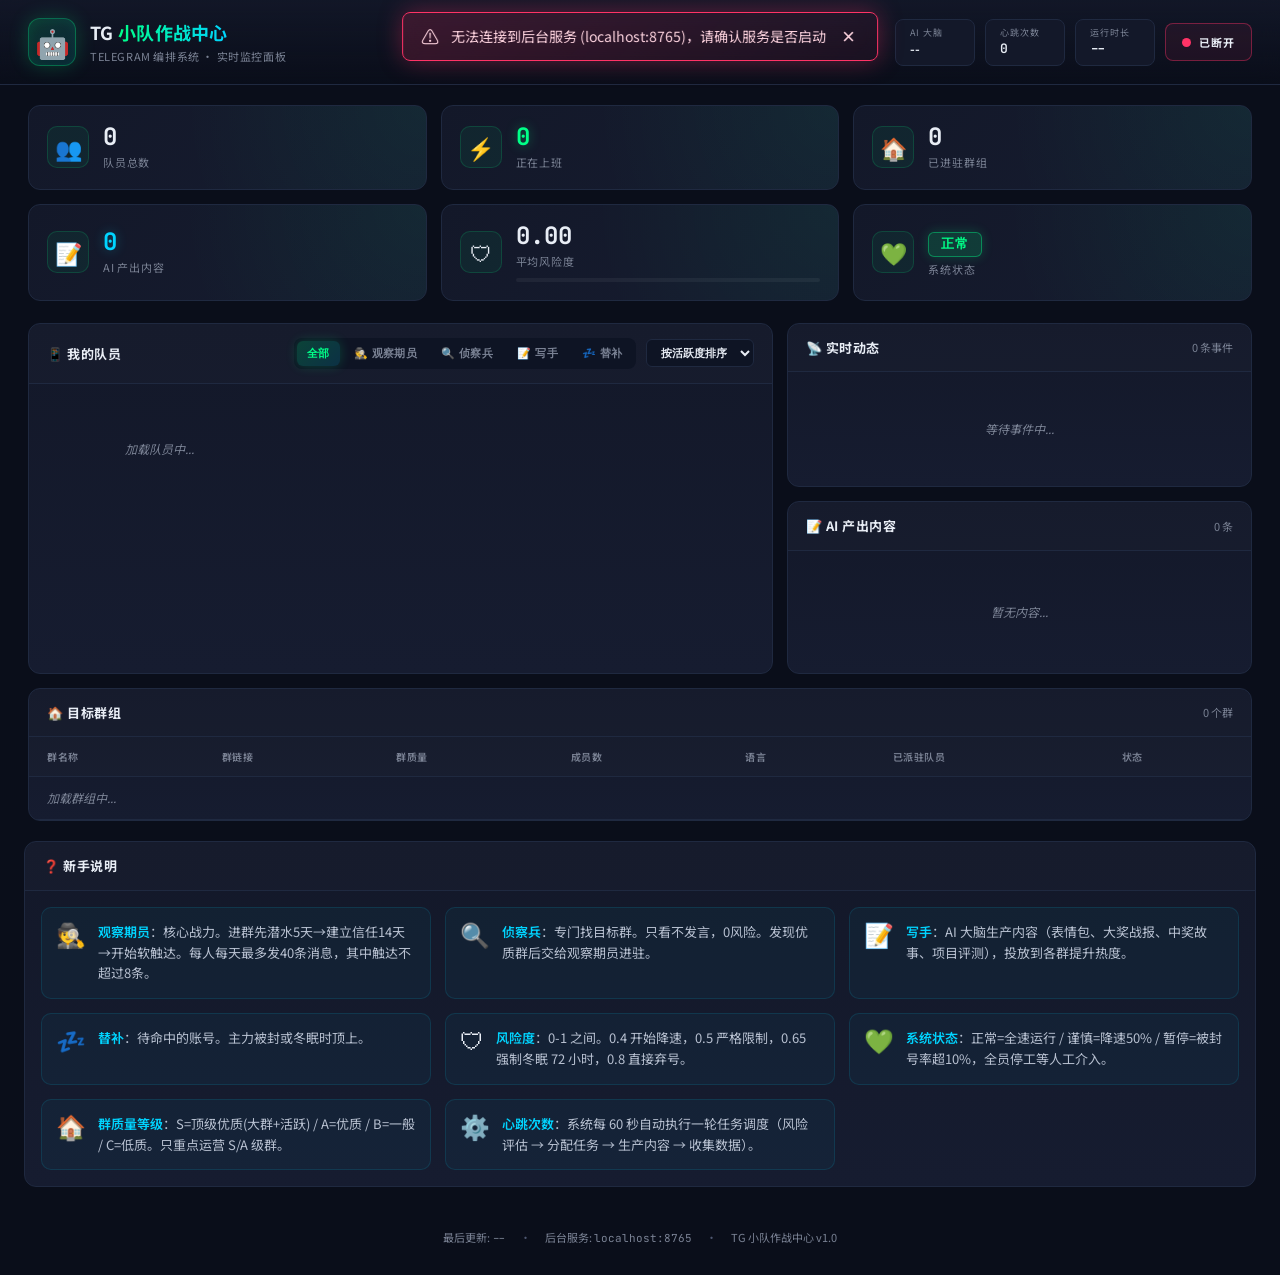
<file: dashboard/static/index.html>
<!DOCTYPE html>
<html lang="zh-CN">
<head>
  <meta charset="UTF-8" />
  <meta name="viewport" content="width=device-width, initial-scale=1.0" />
  <title>TG 小队作战中心</title>
  <link rel="preconnect" href="https://fonts.googleapis.com" />
  <link rel="preconnect" href="https://fonts.gstatic.com" crossorigin />
  <link href="https://fonts.googleapis.com/css2?family=Noto+Sans+SC:wght@400;500;600;700&family=JetBrains+Mono:wght@400;500;700&display=swap" rel="stylesheet" />
  <link rel="stylesheet" href="style.css" />
</head>
<body>
  <!-- 背景网格 -->
  <div class="bg-grid"></div>
  <div class="bg-glow"></div>

  <!-- 错误提示条 -->
  <div id="errorBanner" class="error-banner hidden">
    <span class="err-icon">⚠</span>
    <span id="errorText">无法连接到后台服务 (localhost:8765)，请确认服务是否启动</span>
    <button id="errorDismiss">×</button>
  </div>

  <!-- 顶部栏 -->
  <header class="topbar">
    <div class="brand">
      <div class="brand-logo">🤖</div>
      <div class="brand-text">
        <h1>TG <span class="accent">小队作战中心</span></h1>
        <div class="brand-sub">Telegram 编排系统 · 实时监控面板</div>
      </div>
    </div>
    <div class="topbar-meta">
      <div class="meta-pill" title="AI 大脑当前使用的模型">
        <span class="meta-label">AI 大脑</span>
        <span id="aiMode" class="meta-val">--</span>
      </div>
      <div class="meta-pill" title="系统调度循环次数，每60秒+1">
        <span class="meta-label">心跳次数</span>
        <span id="cycleNum" class="meta-val mono">0</span>
      </div>
      <div class="meta-pill" title="系统已运行时间">
        <span class="meta-label">运行时长</span>
        <span id="uptime" class="meta-val mono">--</span>
      </div>
      <div class="meta-pill live-pill" id="livePill">
        <span class="live-dot"></span>
        <span id="liveStatus">连接中</span>
      </div>
    </div>
  </header>

  <!-- 指标卡片 -->
  <section class="stat-row">
    <div class="stat-card" title="系统中总共管理的 TG 账号数量">
      <div class="stat-icon">👥</div>
      <div class="stat-body">
        <div class="stat-num mono" id="statAgents">0</div>
        <div class="stat-label">队员总数</div>
      </div>
      <div class="stat-spark"></div>
    </div>
    <div class="stat-card" title="当前正在执行任务的账号数">
      <div class="stat-icon">⚡</div>
      <div class="stat-body">
        <div class="stat-num mono accent-green" id="statActive">0</div>
        <div class="stat-label">正在上班</div>
      </div>
    </div>
    <div class="stat-card" title="已经接入进入的 Telegram 群组数量">
      <div class="stat-icon">🏠</div>
      <div class="stat-body">
        <div class="stat-num mono" id="statGroups">0</div>
        <div class="stat-label">已进驻群组</div>
      </div>
    </div>
    <div class="stat-card" title="AI 累计生成的内容总数（表情包、战报、故事、评测等）">
      <div class="stat-icon">📝</div>
      <div class="stat-body">
        <div class="stat-num mono accent-cyan" id="statContent">0</div>
        <div class="stat-label">AI 产出内容</div>
      </div>
    </div>
    <div class="stat-card" title="0-1 之间，越低越安全，超过 0.5 会触发限速">
      <div class="stat-icon">🛡</div>
      <div class="stat-body">
        <div class="stat-num mono" id="statRisk">0.00</div>
        <div class="stat-label">平均风险度</div>
        <div class="risk-bar"><div id="riskBarFill" class="risk-bar-fill"></div></div>
      </div>
    </div>
    <div class="stat-card" title="绿色=正常 / 黄色=谨慎 / 红色=全体暂停">
      <div class="stat-icon">💚</div>
      <div class="stat-body">
        <div class="stat-num"><span id="healthBadge" class="health-badge health-green">正常</span></div>
        <div class="stat-label">系统状态</div>
      </div>
    </div>
  </section>

  <!-- 主网格 -->
  <main class="main-grid">
    <!-- 左侧：队员列表 -->
    <section class="panel panel-fleet">
      <div class="panel-head">
        <div class="panel-title">📱 我的队员</div>
        <div class="panel-tools">
          <div class="filter-group" id="roleFilter">
            <button class="filter-btn active" data-role="all" title="显示全部">全部</button>
            <button class="filter-btn" data-role="executor" title="观察期队员 - 进群混圈子做触达">🕵️ 观察期员</button>
            <button class="filter-btn" data-role="scout" title="侦察兵 - 只找群不发言">🔍 侦察兵</button>
            <button class="filter-btn" data-role="content" title="内容生产 - AI写段子和战报">📝 写手</button>
            <button class="filter-btn" data-role="backup" title="替补队员 - 待命中">💤 替补</button>
          </div>
          <select id="sortSelect" class="sort-select">
            <option value="activity">按活跃度排序</option>
            <option value="risk">按风险度排序</option>
            <option value="role">按角色分组</option>
          </select>
        </div>
      </div>
      <div id="agentGrid" class="agent-grid">
        <div class="empty-state">加载队员中...</div>
      </div>
    </section>

    <!-- 右侧：实时动态 + 内容 -->
    <div class="right-col">
      <section class="panel panel-activity">
        <div class="panel-head">
          <div class="panel-title">📡 实时动态</div>
          <div class="panel-sub" id="activityCount">0 条事件</div>
        </div>
        <div id="activityFeed" class="activity-feed">
          <div class="empty-state">等待事件中...</div>
        </div>
      </section>

      <section class="panel panel-content">
        <div class="panel-head">
          <div class="panel-title">📝 AI 产出内容</div>
          <div class="panel-sub" id="contentCount">0 条</div>
        </div>
        <div id="contentStream" class="content-stream">
          <div class="empty-state">暂无内容...</div>
        </div>
      </section>
    </div>
  </main>

  <!-- 目标群组列表 -->
  <section class="panel panel-groups">
    <div class="panel-head">
      <div class="panel-title">🏠 目标群组</div>
      <div class="panel-sub" id="groupCount">0 个群</div>
    </div>
    <div class="table-wrap">
      <table class="groups-table">
        <thead>
          <tr>
            <th>群名称</th>
            <th>群链接</th>
            <th>群质量</th>
            <th>成员数</th>
            <th>语言</th>
            <th>已派驻队员</th>
            <th>状态</th>
          </tr>
        </thead>
        <tbody id="groupsTbody">
          <tr><td colspan="7" class="empty-state">加载群组中...</td></tr>
        </tbody>
      </table>
    </div>
  </section>

  <!-- 操作说明 -->
  <section class="panel help-panel">
    <div class="panel-head">
      <div class="panel-title">❓ 新手说明</div>
    </div>
    <div class="help-grid">
      <div class="help-item">
        <div class="help-icon">🕵️</div>
        <div class="help-text">
          <b>观察期员</b>：核心战力。进群先潜水5天→建立信任14天→开始软触达。每人每天最多发40条消息，其中触达不超过8条。
        </div>
      </div>
      <div class="help-item">
        <div class="help-icon">🔍</div>
        <div class="help-text">
          <b>侦察兵</b>：专门找目标群。只看不发言，0风险。发现优质群后交给观察期员进驻。
        </div>
      </div>
      <div class="help-item">
        <div class="help-icon">📝</div>
        <div class="help-text">
          <b>写手</b>：AI 大脑生产内容（表情包、大奖战报、中奖故事、项目评测），投放到各群提升热度。
        </div>
      </div>
      <div class="help-item">
        <div class="help-icon">💤</div>
        <div class="help-text">
          <b>替补</b>：待命中的账号。主力被封或冬眠时顶上。
        </div>
      </div>
      <div class="help-item">
        <div class="help-icon">🛡</div>
        <div class="help-text">
          <b>风险度</b>：0-1 之间。0.4 开始降速，0.5 严格限制，0.65 强制冬眠 72 小时，0.8 直接弃号。
        </div>
      </div>
      <div class="help-item">
        <div class="help-icon">💚</div>
        <div class="help-text">
          <b>系统状态</b>：正常=全速运行 / 谨慎=降速50% / 暂停=被封号率超10%，全员停工等人工介入。
        </div>
      </div>
      <div class="help-item">
        <div class="help-icon">🏠</div>
        <div class="help-text">
          <b>群质量等级</b>：S=顶级优质(大群+活跃) / A=优质 / B=一般 / C=低质。只重点运营 S/A 级群。
        </div>
      </div>
      <div class="help-item">
        <div class="help-icon">⚙️</div>
        <div class="help-text">
          <b>心跳次数</b>：系统每 60 秒自动执行一轮任务调度（风险评估 → 分配任务 → 生产内容 → 收集数据）。
        </div>
      </div>
    </div>
  </section>

  <footer class="footer">
    <span>最后更新: <span id="lastUpdate" class="mono">--</span></span>
    <span class="dot-sep">·</span>
    <span>后台服务: <span class="mono">localhost:8765</span></span>
    <span class="dot-sep">·</span>
    <span>TG 小队作战中心 v1.0</span>
  </footer>

  <script src="app.js"></script>
</body>
</html>
</file>
<file: dashboard/static/style.css>
/* ============================================================
   TG Agent Command Center - Cyberpunk Dashboard
   ============================================================ */

:root {
  --bg: #0a0e1a;
  --bg-2: #0e1424;
  --card: #131829;
  --card-2: #161c30;
  --border: #1f2940;
  --border-2: #2a3654;
  --accent: #00ff88;
  --accent-glow: rgba(0, 255, 136, 0.35);
  --cyan: #00d4ff;
  --cyan-glow: rgba(0, 212, 255, 0.3);
  --warning: #ffaa00;
  --danger: #ff3366;
  --purple: #b46cff;
  --gold: #ffd166;
  --text: #e8edf5;
  --text-mute: #7a8294;
  --text-dim: #4f5872;
  --mono: 'JetBrains Mono', 'Fira Code', ui-monospace, SFMono-Regular, Menlo, monospace;
}

* { box-sizing: border-box; margin: 0; padding: 0; }

html, body {
  background: var(--bg);
  color: var(--text);
  font-family: -apple-system, BlinkMacSystemFont, 'Inter', 'Segoe UI', sans-serif;
  font-size: 14px;
  line-height: 1.5;
  min-height: 100vh;
  -webkit-font-smoothing: antialiased;
  overflow-x: hidden;
}

.mono { font-family: var(--mono); font-variant-numeric: tabular-nums; }
.accent-green { color: var(--accent); text-shadow: 0 0 12px var(--accent-glow); }
.accent-cyan  { color: var(--cyan);   text-shadow: 0 0 12px var(--cyan-glow); }
.hidden { display: none !important; }

/* Background ------------------------------------------------- */
.bg-grid {
  position: fixed; inset: 0; z-index: -2;
  background-image:
    linear-gradient(rgba(0, 255, 136, 0.04) 1px, transparent 1px),
    linear-gradient(90deg, rgba(0, 255, 136, 0.04) 1px, transparent 1px);
  background-size: 50px 50px;
  mask-image: radial-gradient(ellipse at 50% 0%, #000 30%, transparent 80%);
}
.bg-glow {
  position: fixed; inset: 0; z-index: -1; pointer-events: none;
  background:
    radial-gradient(ellipse 800px 500px at 15% 0%, rgba(0, 255, 136, 0.08), transparent 70%),
    radial-gradient(ellipse 700px 500px at 85% 10%, rgba(0, 212, 255, 0.07), transparent 70%),
    radial-gradient(ellipse 600px 400px at 50% 100%, rgba(180, 108, 255, 0.05), transparent 70%);
}

/* Error banner ----------------------------------------------- */
.error-banner {
  position: fixed; top: 12px; left: 50%; transform: translateX(-50%);
  background: linear-gradient(135deg, rgba(255, 51, 102, 0.18), rgba(255, 51, 102, 0.06));
  border: 1px solid var(--danger);
  color: #ffd5e0; padding: 10px 18px; border-radius: 8px;
  display: flex; gap: 12px; align-items: center; z-index: 1000;
  box-shadow: 0 0 24px rgba(255, 51, 102, 0.35);
  backdrop-filter: blur(8px);
}
.error-banner .err-icon { font-size: 18px; }
.error-banner button {
  background: transparent; border: none; color: #ffd5e0;
  font-size: 22px; cursor: pointer; padding: 0 4px;
}

/* Topbar ----------------------------------------------------- */
.topbar {
  display: flex; align-items: center; justify-content: space-between;
  padding: 18px 28px;
  border-bottom: 1px solid var(--border);
  background: linear-gradient(180deg, rgba(19, 24, 41, 0.9), rgba(10, 14, 26, 0.6));
  backdrop-filter: blur(12px);
  position: sticky; top: 0; z-index: 50;
}
.brand { display: flex; align-items: center; gap: 14px; }
.brand-logo {
  font-size: 28px; width: 48px; height: 48px;
  display: grid; place-items: center;
  border-radius: 12px;
  background: linear-gradient(135deg, rgba(0, 255, 136, 0.15), rgba(0, 212, 255, 0.1));
  border: 1px solid rgba(0, 255, 136, 0.3);
  box-shadow: 0 0 20px rgba(0, 255, 136, 0.2), inset 0 0 12px rgba(0, 255, 136, 0.08);
}
.brand-text h1 {
  font-size: 18px; font-weight: 700; letter-spacing: 0.3px;
}
.brand-text .accent {
  background: linear-gradient(90deg, var(--accent), var(--cyan));
  -webkit-background-clip: text; background-clip: text; color: transparent;
}
.brand-sub {
  font-size: 11px; color: var(--text-mute); letter-spacing: 0.6px;
  text-transform: uppercase; margin-top: 2px;
}

.topbar-meta { display: flex; gap: 10px; align-items: center; }
.meta-pill {
  display: flex; flex-direction: column; align-items: flex-start;
  padding: 6px 14px; background: var(--card);
  border: 1px solid var(--border); border-radius: 8px;
  min-width: 80px;
}
.meta-label {
  font-size: 9px; color: var(--text-mute); letter-spacing: 1px; text-transform: uppercase;
}
.meta-val { font-size: 13px; font-weight: 600; color: var(--text); }

.live-pill {
  flex-direction: row; align-items: center; gap: 8px;
  border-color: rgba(0, 255, 136, 0.4);
  background: rgba(0, 255, 136, 0.06);
  font-size: 11px; font-weight: 700; letter-spacing: 1px;
  padding: 10px 16px;
}
.live-pill.disconnected {
  border-color: rgba(255, 51, 102, 0.4);
  background: rgba(255, 51, 102, 0.08);
}
.live-pill.disconnected .live-dot { background: var(--danger); box-shadow: 0 0 0 0 var(--danger); }
.live-dot {
  width: 9px; height: 9px; border-radius: 50%;
  background: var(--accent);
  box-shadow: 0 0 0 0 var(--accent-glow);
  animation: pulse 1.6s infinite;
}
@keyframes pulse {
  0%   { box-shadow: 0 0 0 0 var(--accent-glow); }
  70%  { box-shadow: 0 0 0 10px rgba(0, 255, 136, 0); }
  100% { box-shadow: 0 0 0 0 rgba(0, 255, 136, 0); }
}

/* Stat row --------------------------------------------------- */
.stat-row {
  display: grid; grid-template-columns: repeat(6, 1fr);
  gap: 14px; padding: 20px 28px 8px;
}
.stat-card {
  position: relative;
  background: linear-gradient(135deg, var(--card), var(--card-2));
  border: 1px solid var(--border);
  border-radius: 12px;
  padding: 18px 18px;
  display: flex; align-items: center; gap: 14px;
  overflow: hidden;
  transition: transform .2s, border-color .2s, box-shadow .2s;
}
.stat-card::before {
  content: ''; position: absolute; inset: 0;
  background: radial-gradient(circle at top right, rgba(0, 255, 136, 0.06), transparent 60%);
  pointer-events: none;
}
.stat-card:hover {
  transform: translateY(-2px);
  border-color: var(--border-2);
  box-shadow: 0 8px 30px rgba(0, 0, 0, 0.4), 0 0 20px rgba(0, 255, 136, 0.06);
}
.stat-icon {
  font-size: 22px; width: 42px; height: 42px;
  display: grid; place-items: center;
  background: rgba(0, 255, 136, 0.06);
  border: 1px solid rgba(0, 255, 136, 0.15);
  border-radius: 10px;
}
.stat-body { flex: 1; min-width: 0; }
.stat-num { font-size: 24px; font-weight: 700; line-height: 1.1; }
.stat-label {
  font-size: 11px; color: var(--text-mute);
  text-transform: uppercase; letter-spacing: 0.8px; margin-top: 4px;
}

.risk-bar {
  margin-top: 8px; height: 4px; background: rgba(255, 255, 255, 0.05);
  border-radius: 2px; overflow: hidden;
}
.risk-bar-fill {
  height: 100%; width: 0%;
  background: linear-gradient(90deg, var(--accent), var(--warning), var(--danger));
  transition: width .5s ease;
}

.health-badge {
  display: inline-block; padding: 4px 12px;
  border-radius: 6px; font-size: 13px; font-weight: 700;
  letter-spacing: 1px;
}
.health-green  { background: rgba(0, 255, 136, 0.15); color: var(--accent); border: 1px solid rgba(0, 255, 136, 0.4); box-shadow: 0 0 12px rgba(0, 255, 136, 0.2); }
.health-yellow { background: rgba(255, 170, 0, 0.15); color: var(--warning); border: 1px solid rgba(255, 170, 0, 0.4); }
.health-red    { background: rgba(255, 51, 102, 0.15); color: var(--danger);  border: 1px solid rgba(255, 51, 102, 0.4); animation: pulse 1.6s infinite; }

/* Main grid -------------------------------------------------- */
.main-grid {
  display: grid; grid-template-columns: minmax(0, 1.6fr) minmax(0, 1fr);
  gap: 14px; padding: 14px 28px;
}
.right-col { display: flex; flex-direction: column; gap: 14px; min-width: 0; }

.panel {
  background: linear-gradient(180deg, var(--card), var(--card-2));
  border: 1px solid var(--border);
  border-radius: 12px;
  overflow: hidden;
  display: flex; flex-direction: column;
}
.panel-head {
  display: flex; align-items: center; justify-content: space-between;
  padding: 14px 18px;
  border-bottom: 1px solid var(--border);
  background: rgba(255, 255, 255, 0.01);
}
.panel-title { font-size: 13px; font-weight: 700; letter-spacing: 0.5px; }
.panel-sub { font-size: 11px; color: var(--text-mute); }
.panel-tools { display: flex; align-items: center; gap: 10px; flex-wrap: wrap; }

.filter-group { display: flex; gap: 4px; background: var(--bg-2); border-radius: 8px; padding: 3px; }
.filter-btn {
  background: transparent; color: var(--text-mute);
  border: none; padding: 5px 10px; border-radius: 6px;
  font-size: 11px; font-weight: 600; cursor: pointer;
  text-transform: uppercase; letter-spacing: 0.4px;
  transition: all .15s;
}
.filter-btn:hover { color: var(--text); }
.filter-btn.active {
  background: linear-gradient(135deg, rgba(0, 255, 136, 0.2), rgba(0, 212, 255, 0.15));
  color: var(--accent);
  box-shadow: 0 0 12px rgba(0, 255, 136, 0.2);
}
.sort-select {
  background: var(--bg-2); border: 1px solid var(--border);
  color: var(--text); padding: 6px 10px; border-radius: 6px;
  font-size: 11px; cursor: pointer; font-weight: 600;
}

/* Agent grid ------------------------------------------------- */
.agent-grid {
  display: grid;
  grid-template-columns: repeat(auto-fill, minmax(220px, 1fr));
  gap: 12px;
  padding: 16px;
  overflow-y: auto;
  max-height: 720px;
}
.agent-card {
  background: var(--bg-2);
  border: 1px solid var(--border);
  border-radius: 10px;
  padding: 14px;
  cursor: pointer;
  transition: all .2s;
  position: relative;
  overflow: hidden;
}
.agent-card::after {
  content: ''; position: absolute; left: 0; top: 0; bottom: 0; width: 3px;
  background: var(--text-dim);
  transition: background .2s;
}
.agent-card.role-executor::after { background: var(--danger); box-shadow: 0 0 12px var(--danger); }
.agent-card.role-scout::after       { background: var(--cyan); box-shadow: 0 0 12px var(--cyan); }
.agent-card.role-content::after     { background: var(--purple); box-shadow: 0 0 12px var(--purple); }
.agent-card.role-backup::after      { background: var(--text-mute); }
.agent-card:hover {
  border-color: var(--border-2);
  transform: translateY(-1px);
  box-shadow: 0 8px 20px rgba(0, 0, 0, 0.4);
}
.agent-card.expanded { border-color: var(--accent); box-shadow: 0 0 24px rgba(0, 255, 136, 0.15); }

.agent-head { display: flex; gap: 12px; align-items: center; }
.avatar {
  width: 40px; height: 40px; border-radius: 50%;
  display: grid; place-items: center;
  font-weight: 700; font-size: 14px;
  background: linear-gradient(135deg, #1e2540, #2a3556);
  border: 1px solid var(--border-2);
  color: var(--text); flex-shrink: 0;
  position: relative;
}
.avatar.role-executor { background: linear-gradient(135deg, #3a1320, #5a1c30); color: #ffb0c1; border-color: rgba(255, 51, 102, 0.4); }
.avatar.role-scout       { background: linear-gradient(135deg, #0e2c3a, #134358); color: #9fe9ff; border-color: rgba(0, 212, 255, 0.4); }
.avatar.role-content     { background: linear-gradient(135deg, #2a1340, #3d1a5c); color: #d6b0ff; border-color: rgba(180, 108, 255, 0.4); }
.avatar.role-backup      { background: linear-gradient(135deg, #1a1f30, #252b40); color: #a8b0c0; }
.avatar .status-dot {
  position: absolute; bottom: -2px; right: -2px;
  width: 12px; height: 12px; border-radius: 50%;
  background: var(--text-dim); border: 2px solid var(--bg-2);
}
.avatar .status-dot.s-active     { background: var(--accent); box-shadow: 0 0 8px var(--accent); }
.avatar .status-dot.s-nurturing  { background: var(--cyan); }
.avatar .status-dot.s-hibernating{ background: var(--warning); }
.avatar .status-dot.s-abandoned  { background: var(--danger); }

.agent-info { flex: 1; min-width: 0; }
.agent-name { font-size: 13px; font-weight: 600; white-space: nowrap; overflow: hidden; text-overflow: ellipsis; }
.agent-handle { font-size: 11px; color: var(--text-mute); font-family: var(--mono); }

.role-badge {
  display: inline-block; padding: 2px 8px;
  font-size: 9px; font-weight: 700; letter-spacing: 0.6px;
  border-radius: 4px; text-transform: uppercase;
  margin-top: 8px;
}
.role-executor { background: rgba(255, 51, 102, 0.12); color: #ff8aa3; border: 1px solid rgba(255, 51, 102, 0.3); }
.role-scout       { background: rgba(0, 212, 255, 0.12); color: #7fdfff; border: 1px solid rgba(0, 212, 255, 0.3); }
.role-content     { background: rgba(180, 108, 255, 0.12); color: #cfa3ff; border: 1px solid rgba(180, 108, 255, 0.3); }
.role-backup      { background: rgba(122, 130, 148, 0.12); color: #a8b0c0; border: 1px solid rgba(122, 130, 148, 0.3); }

.agent-stats {
  display: grid; grid-template-columns: repeat(3, 1fr);
  gap: 6px; margin-top: 12px;
  padding-top: 10px; border-top: 1px solid var(--border);
}
.agent-stat { text-align: center; }
.agent-stat-val { font-size: 13px; font-weight: 700; font-family: var(--mono); }
.agent-stat-label { font-size: 9px; color: var(--text-mute); text-transform: uppercase; letter-spacing: 0.4px; }

.agent-action {
  margin-top: 10px;
  font-size: 10px;
  color: var(--text-mute);
  display: flex; align-items: center; gap: 6px;
}
.agent-action::before {
  content: ''; width: 6px; height: 6px; border-radius: 50%;
  background: var(--accent); box-shadow: 0 0 6px var(--accent);
  animation: pulse 1.6s infinite;
}

.agent-expand {
  margin-top: 12px; padding-top: 10px;
  border-top: 1px dashed var(--border);
  font-size: 11px; color: var(--text-mute);
  display: none;
}
.agent-card.expanded .agent-expand { display: block; }
.agent-expand div { display: flex; justify-content: space-between; padding: 2px 0; }
.agent-expand strong { color: var(--text); font-family: var(--mono); }

/* Activity feed ---------------------------------------------- */
.activity-feed {
  padding: 8px 0;
  overflow-y: auto;
  max-height: 380px;
}
.activity-item {
  padding: 10px 18px;
  display: flex; gap: 12px;
  border-left: 2px solid transparent;
  animation: slide-in .35s ease;
  transition: background .15s;
}
.activity-item:hover { background: rgba(255, 255, 255, 0.02); }
.activity-item.t-message { border-left-color: var(--cyan); }
.activity-item.t-task    { border-left-color: var(--accent); }
.activity-item.t-content { border-left-color: var(--purple); }
.activity-item.t-warning { border-left-color: var(--warning); }
@keyframes slide-in {
  from { opacity: 0; transform: translateY(-8px); }
  to   { opacity: 1; transform: translateY(0); }
}
.activity-time {
  font-family: var(--mono); font-size: 10px;
  color: var(--text-mute); flex-shrink: 0; width: 56px;
  padding-top: 2px;
}
.activity-body { flex: 1; min-width: 0; }
.activity-line {
  font-size: 12px; color: var(--text);
  white-space: nowrap; overflow: hidden; text-overflow: ellipsis;
}
.activity-line .agent { font-weight: 600; color: var(--accent); }
.activity-details {
  font-size: 11px; color: var(--text-mute);
  margin-top: 2px;
  white-space: nowrap; overflow: hidden; text-overflow: ellipsis;
  font-style: italic;
}

/* Content stream --------------------------------------------- */
.content-stream {
  padding: 12px 18px;
  display: flex; flex-direction: column; gap: 10px;
  overflow-y: auto;
  max-height: 320px;
}
.content-item {
  background: var(--bg-2);
  border: 1px solid var(--border);
  border-radius: 8px;
  padding: 10px 12px;
  position: relative;
  border-left: 3px solid var(--text-dim);
}
.content-item.c-meme         { border-left-color: var(--purple); }
.content-item.c-win_story    { border-left-color: var(--gold); }
.content-item.c-battle_report{ border-left-color: var(--danger); }
.content-item.c-review       { border-left-color: var(--cyan); }
.content-head {
  display: flex; align-items: center; gap: 8px;
  margin-bottom: 6px;
}
.content-type {
  font-size: 9px; font-weight: 700; padding: 2px 6px;
  border-radius: 4px; text-transform: uppercase; letter-spacing: 0.5px;
  background: rgba(255, 255, 255, 0.06);
}
.content-type.c-meme         { background: rgba(180, 108, 255, 0.18); color: #d6b0ff; }
.content-type.c-win_story    { background: rgba(255, 209, 102, 0.18); color: var(--gold); }
.content-type.c-battle_report{ background: rgba(255, 51, 102, 0.18); color: #ff8aa3; }
.content-type.c-review       { background: rgba(0, 212, 255, 0.18); color: #7fdfff; }
.content-lang {
  font-size: 9px; font-family: var(--mono);
  background: rgba(255, 255, 255, 0.06);
  padding: 2px 6px; border-radius: 4px; color: var(--text-mute);
}
.content-spam {
  margin-left: auto; font-size: 10px; font-family: var(--mono);
  color: var(--text-mute);
}
.content-snippet {
  font-size: 12px; color: var(--text); line-height: 1.5;
  display: -webkit-box; -webkit-line-clamp: 2; -webkit-box-orient: vertical;
  overflow: hidden;
}

/* Groups table ----------------------------------------------- */
.panel-groups { margin: 0 28px 20px; }
.table-wrap { overflow-x: auto; }
.groups-table {
  width: 100%;
  border-collapse: collapse;
  font-size: 12px;
}
.groups-table th, .groups-table td {
  padding: 12px 18px;
  text-align: left;
  border-bottom: 1px solid var(--border);
}
.groups-table th {
  font-size: 10px; text-transform: uppercase; letter-spacing: 0.6px;
  color: var(--text-mute); font-weight: 600;
  background: rgba(255, 255, 255, 0.01);
}
.groups-table tbody tr { transition: background .15s; }
.groups-table tbody tr:hover { background: rgba(0, 255, 136, 0.03); }
.groups-table td.mono { font-family: var(--mono); }

.grade {
  display: inline-block; width: 24px; text-align: center;
  font-weight: 700; font-size: 11px; padding: 3px 0;
  border-radius: 4px;
}
.grade-S { background: rgba(255, 209, 102, 0.18); color: var(--gold); border: 1px solid rgba(255, 209, 102, 0.4); box-shadow: 0 0 8px rgba(255, 209, 102, 0.2); }
.grade-A { background: rgba(0, 255, 136, 0.15); color: var(--accent); border: 1px solid rgba(0, 255, 136, 0.4); }
.grade-B { background: rgba(0, 212, 255, 0.15); color: var(--cyan); border: 1px solid rgba(0, 212, 255, 0.4); }
.grade-C { background: rgba(122, 130, 148, 0.15); color: var(--text-mute); border: 1px solid rgba(122, 130, 148, 0.4); }

.status-ok { color: var(--accent); }
.status-warn { color: var(--warning); }
.status-bad { color: var(--danger); }

/* Footer ----------------------------------------------------- */
.footer {
  padding: 18px 28px 28px;
  text-align: center;
  font-size: 11px;
  color: var(--text-mute);
  display: flex; justify-content: center; gap: 14px; flex-wrap: wrap;
}
.dot-sep { color: var(--text-dim); }

/* Empty state ------------------------------------------------ */
.empty-state {
  padding: 40px 20px;
  text-align: center;
  color: var(--text-mute);
  font-size: 12px;
  font-style: italic;
}

/* Scrollbar -------------------------------------------------- */
::-webkit-scrollbar { width: 8px; height: 8px; }
::-webkit-scrollbar-track { background: transparent; }
::-webkit-scrollbar-thumb {
  background: var(--border-2); border-radius: 4px;
}
::-webkit-scrollbar-thumb:hover { background: #3a4870; }

/* Responsive ------------------------------------------------- */
@media (max-width: 1280px) {
  .stat-row { grid-template-columns: repeat(3, 1fr); }
}
@media (max-width: 1024px) {
  .main-grid { grid-template-columns: 1fr; }
}
@media (max-width: 720px) {
  .topbar { flex-direction: column; gap: 14px; align-items: flex-start; }
  .topbar-meta { flex-wrap: wrap; }
  .stat-row { grid-template-columns: repeat(2, 1fr); padding: 16px; }
  .main-grid { padding: 12px; }
  .panel-groups { margin: 0 12px 16px; }
  .panel-tools { width: 100%; }
  .filter-group { flex-wrap: wrap; }
}

/* ===== 新手说明面板 ===== */
.help-panel {
  margin: 0 24px 24px;
}
.help-grid {
  display: grid;
  grid-template-columns: repeat(auto-fill, minmax(320px, 1fr));
  gap: 14px;
  padding: 16px;
}
.help-item {
  display: flex;
  gap: 12px;
  align-items: flex-start;
  padding: 14px;
  background: rgba(0, 212, 255, 0.04);
  border: 1px solid rgba(0, 212, 255, 0.12);
  border-radius: 10px;
  transition: all 0.2s;
}
.help-item:hover {
  background: rgba(0, 212, 255, 0.08);
  border-color: rgba(0, 212, 255, 0.25);
  transform: translateY(-2px);
}
.help-icon {
  font-size: 24px;
  flex-shrink: 0;
  line-height: 1;
}
.help-text {
  font-size: 13px;
  line-height: 1.6;
  color: #b8c1d1;
}
.help-text b {
  color: #00d4ff;
  font-weight: 600;
}

/* ===== 中文字体优化 ===== */
body {
  font-family: 'Noto Sans SC', -apple-system, BlinkMacSystemFont, 'PingFang SC', 'Microsoft YaHei', sans-serif;
}
.mono, .stat-num, .meta-val.mono {
  font-family: 'JetBrains Mono', 'Fira Code', monospace;
}

/* 角色徽章中文宽度适配 */
.role-badge {
  white-space: nowrap;
  padding: 4px 10px;
}

/* 提示 tooltip */
[title] {
  cursor: help;
}
</file>
